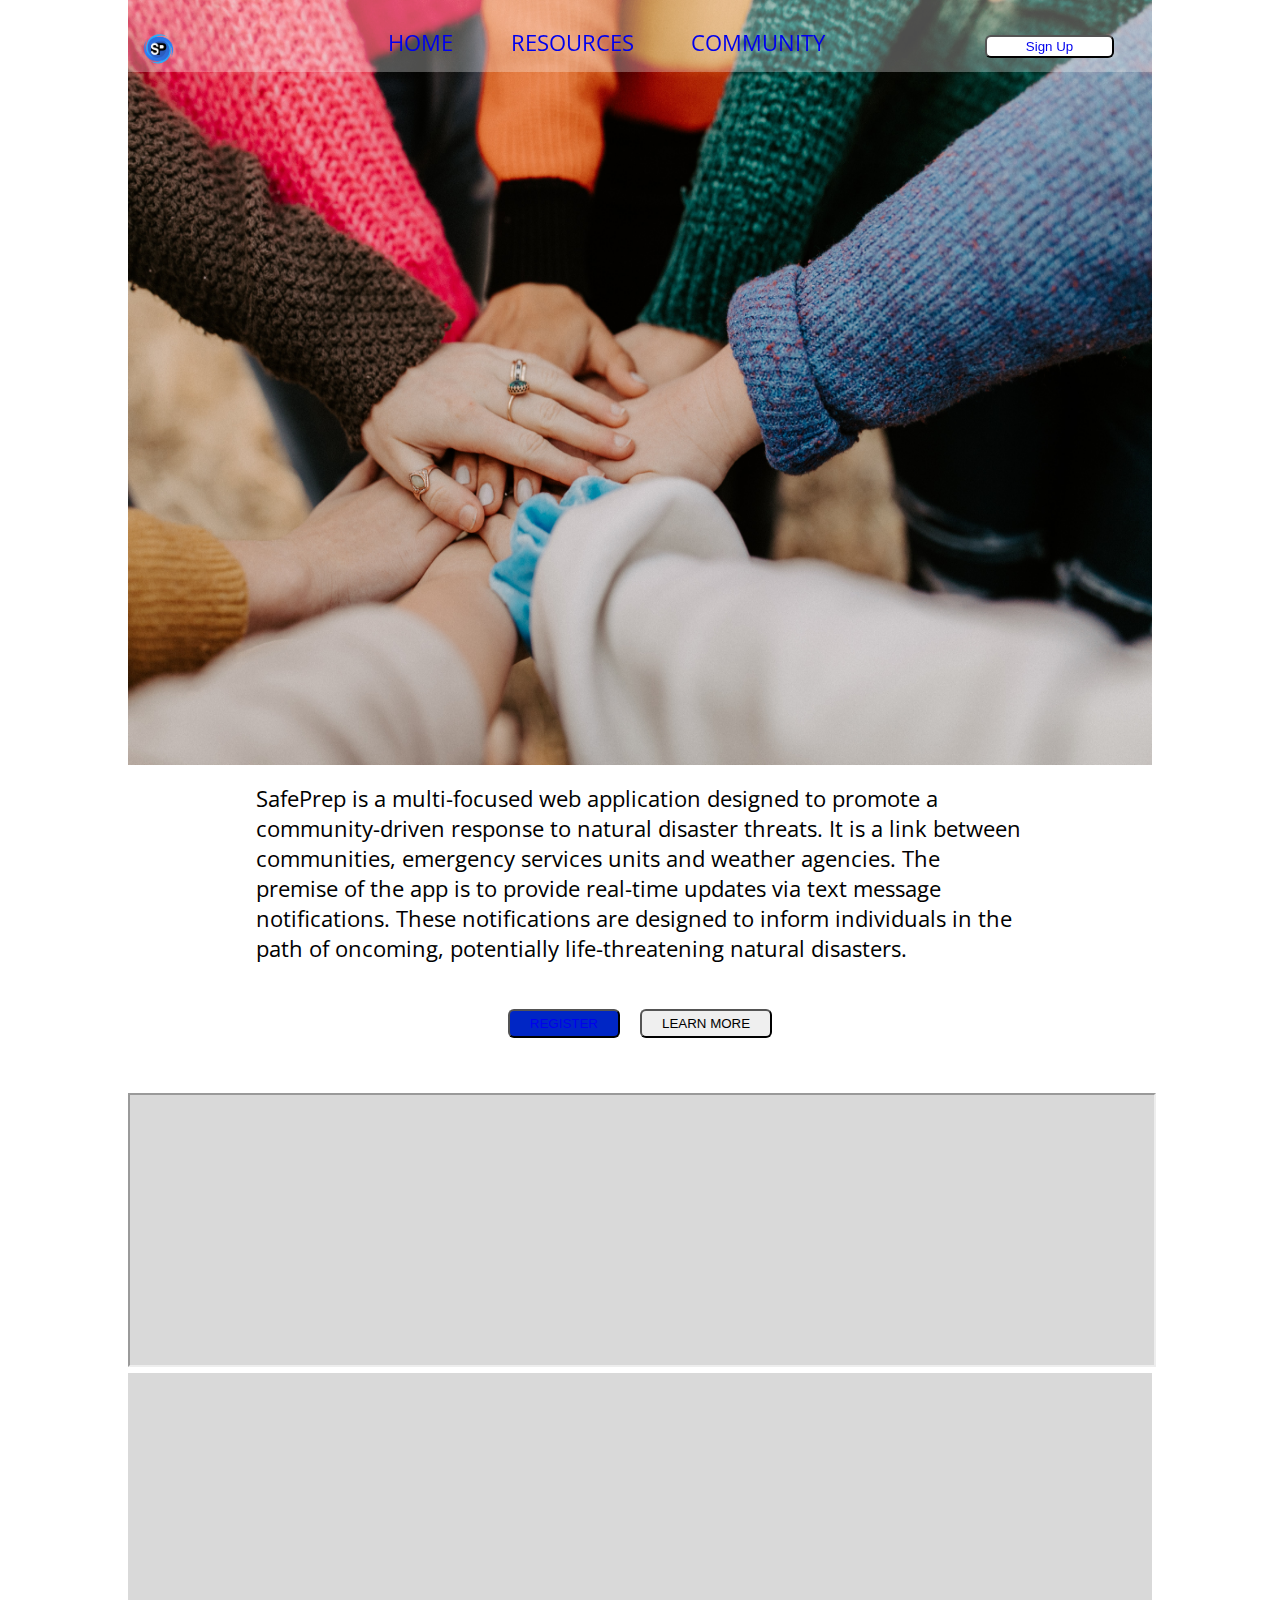
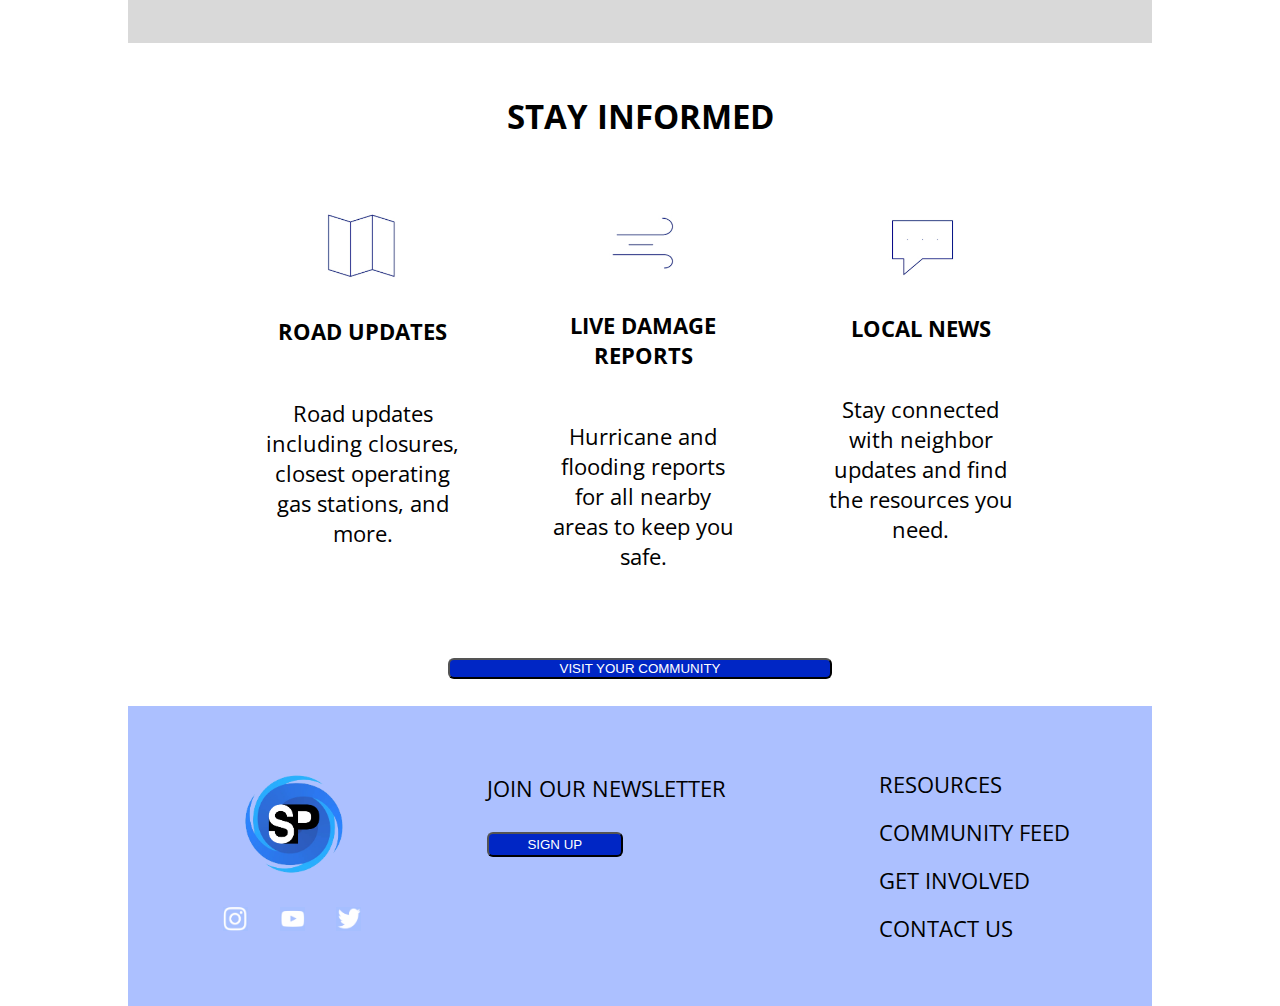
<file: SafePrep/index.html>
<!doctype html>
<html lang="en">
<head>
    <link href='https://fonts.googleapis.com/css?family=Open Sans Condensed:300' rel='stylesheet'>
    <style>
        body {
            font-family: 'Open Sans Condensed',sans-serif;font-size: 22px;
        }
    </style>
    <meta charset="UTF-8">
    <meta name="viewport"
          content="width=device-width, user-scalable=no, initial-scale=1.0, maximum-scale=1.0, minimum-scale=1.0">
    <meta http-equiv="X-UA-Compatible" content="ie=edge">
    <link rel="stylesheet" href="./public/css/styles.css">
    <title>Homepage</title>
</head>
<body>
    <header>
        <nav>
            <img src="./public/images/logo.png" alt="Safe Prep Logo">
            <div class="header-box1">
                <ul>
                    <li>
                        <a href="#">HOME</a>
                    </li>
                    <li>
                        <a href="./resources.html">RESOURCES</a>
                    </li>
                    <li>
                        <a href="./community.html">COMMUNITY</a>
                    </li>
                </ul>
            </div>

            <div class="header-box2">
                <button class="login-button">
                    <a href="./sign-up.html">Sign Up</a>
                </button>
            </div>
        </nav>
    </header>
<main>

    <!-- IMAGE -->
    <img class="top-image" src="./public/images/top-image.jpg" alt="community hands">

    <p class="intro"> <!-- NEEDS TO WRAP -->

        SafePrep is a multi-focused web application designed to promote a
        community-driven response to natural disaster threats.
        It is a link between communities, emergency services units and weather agencies.
        The premise of the app is to provide real-time updates via text message notifications.
        These notifications are designed to inform individuals in the path of oncoming,
        potentially life-threatening natural disasters.
    </p>

    <div class="register-box">
        <button class="register-button">
            <a href="./sign-up.html">REGISTER</a>
        </button>
        <button> LEARN MORE </button>
    </div>

    <div class="weather-api">

        <iframe id="nhc1"  src="https://www.nhc.noaa.gov/widgets/nhc_widget.shtml"></iframe>

        <iframe
                src="https://embed.windy.com/embed2.html?lat=25.812&lon=-80.232&detailLat=25.812&detailLon=-80.232&width=650&height=450&zoom=5&level=surface&overlay=wind&product=ecmwf&menu=&message=&marker=&calendar=now&pressure=&type=map&location=coordinates&detail=&metricWind=default&metricTemp=default&radarRange=-1"
                frameborder="0"></iframe>

    </div>

    <h2 class="section-header">STAY INFORMED</h2>
    <section>
        <div class="section-box1">
            <img id="roadimg" src="./public/images/road.png" alt="road icon">
            <h4>ROAD UPDATES</h4>
            <p>
                Road updates including closures,
                closest operating gas stations,
                and more.
            </p>
        </div>
        <div class="section-box2">
            <img id="windimg" src="./public/images/wind.png" alt="road icon">
            <!--IMAGE-->
            <h4>LIVE DAMAGE REPORTS</h4>
            <p>
                Hurricane and flooding reports
                for all nearby
                areas to keep you safe.
            </p>
        </div>
        <div class="section-box3">
            <img id="chatimg" src="./public/images/chat.png" alt="road icon">
            <!--IMAGE-->
            <h4>LOCAL NEWS</h4>
            <p>
                Stay connected with neighbor
                updates and find the resources you need.
            </p>
        </div>
        <!-- DISPLAY FLEX DIRECTION COLUMN SELF ALIGN END -->
    </section>
    <button class="community-button">VISIT YOUR COMMUNITY</button>

</main>

<footer>
    <div class="footer-box1">
        <div class="logobox-1">
        <img src="./public/images/logo.png" alt="Safe Prep Logo">
        </div>
        <div class="logobox-2">
            <img src="./public/images/instagram.png" alt="instagram logo">
            <img src="./public/images/youtube.png" alt="youtube logo">
            <img src="./public/images/twitter.png" alt="twitter logo">

        </div>
    </div>
    <div class="footer-box2">
        <p>JOIN OUR NEWSLETTER</p>
        <button class="footer-button">SIGN UP</button>
    </div>
    <div class="footer-box3">
        <ul>
            <li>
                RESOURCES
            </li>
            <li>
                COMMUNITY FEED
            </li>
            <li>
                GET INVOLVED
            </li>
            <li>
                CONTACT US
            </li>
        </ul>
    </div>

</footer>


</body>
</html>
</file>
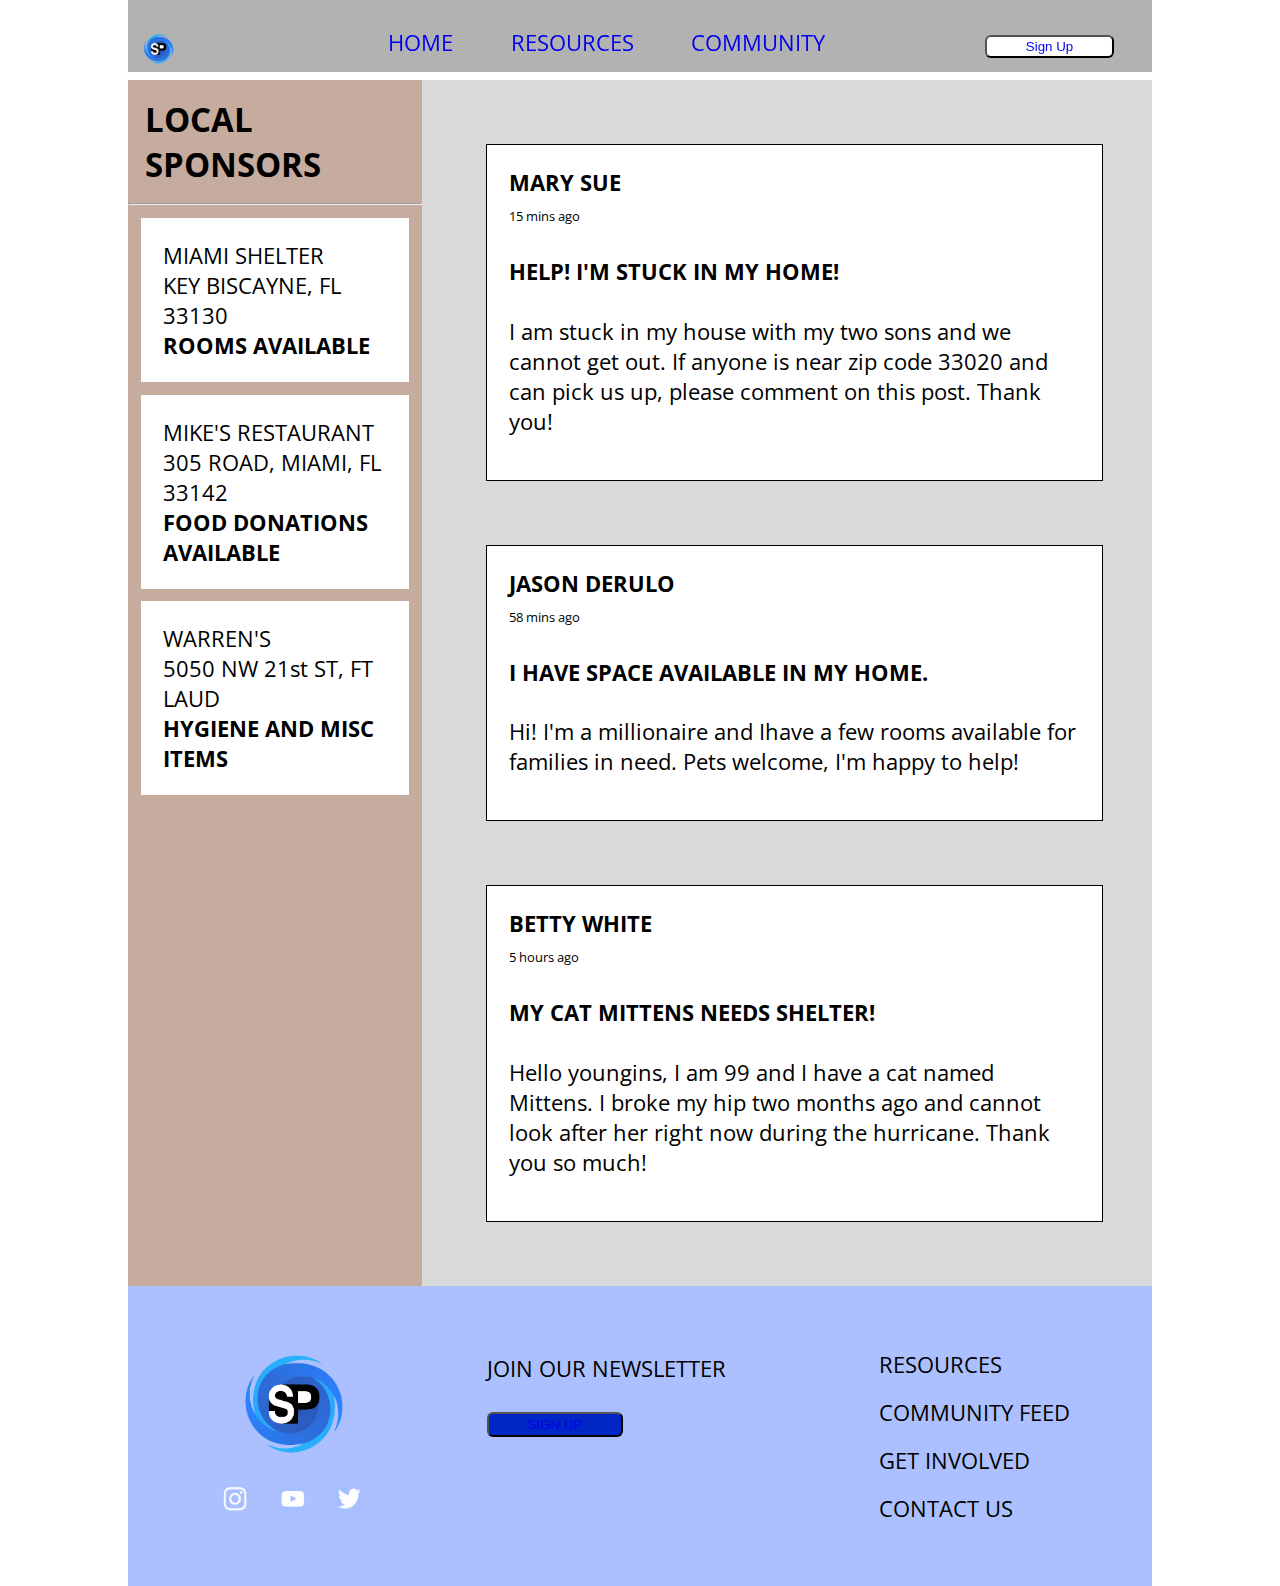
<file: SafePrep/community.html>
<!DOCTYPE html>
<html lang="en">
<head>
    <link href='https://fonts.googleapis.com/css?family=Open Sans Condensed:300' rel='stylesheet'>
    <style>
        body {
            font-family: 'Open Sans Condensed',sans-serif;font-size: 22px;
        }
    </style>
    <meta charset="UTF-8">
    <meta name="viewport"
          content="width=device-width, user-scalable=no, initial-scale=1.0, maximum-scale=1.0, minimum-scale=1.0">
    <meta http-equiv="X-UA-Compatible" content="ie=edge">
    <link rel="stylesheet" href="./public/css/styles.css">
    <title>Community</title>
</head>
<body>
<header class ='community-header'>
    <nav>
        <img src="./public/images/logo.png" alt="Safe Prep Logo">
        <div class="header-box1">
            <ul>
                <li>
                    <a href="./index.html">HOME</a>
                </li>
                <li>
                    <a href="./resources.html">RESOURCES</a>
                </li>
                <li>
                    <a href="./community.html">COMMUNITY</a>
                </li>
            </ul>
        </div>

        <div class="header-box2">
            <button class="login-button">
                <a href="./sign-up.html">Sign Up</a>
            </button>
        </div>
    </nav>
</header>
<main>
    <div class="main-wrapper">
        <div class="container1">
            <h2>LOCAL SPONSORS</h2>
            <hr>
            <div class="sidebar-card1">
                MIAMI SHELTER<br>
                KEY BISCAYNE, FL 33130<br>
                <b>ROOMS AVAILABLE</b>
            </div>

            <div class="sidebar-card2">
                MIKE'S RESTAURANT<br>
                305 ROAD, MIAMI, FL 33142<br>
                <b>FOOD DONATIONS AVAILABLE</b>

            </div>

            <div class="sidebar-card3">
                WARREN'S<br>
                5050 NW 21st ST, FT LAUD<br>
                <b>HYGIENE AND MISC ITEMS</b>
            </div>
        </div>

        <div class="container2">
            <div class="card1">
                <h4 class="commpost">MARY SUE</h4>
                <span class="time">15 mins ago </span>

                <h4>HELP! I'M STUCK IN MY HOME!</h4>

                <p>
                    I am stuck in my house with my two sons and we cannot get out.
                    If anyone is near zip code 33020 and can pick us up, please comment
                    on this post. Thank you!
                </p>

            </div>
            <div class="card2">
                <h4 class="commpost">JASON DERULO</h4>
                <span class="time">58 mins ago </span>

                <h4>I HAVE SPACE AVAILABLE IN MY HOME.</h4>

                <p>
                    Hi! I'm a millionaire and Ihave a few rooms
                    available for families in need. Pets welcome, I'm
                    happy to help!
                </p>

            </div>

            <div class="card3">

                <h4 class="commpost">BETTY WHITE</h4>
                <span class="time">5 hours ago</span>

                <h4>MY CAT MITTENS NEEDS SHELTER!</h4>

                <p>
                    Hello youngins, I am 99 and I have a cat named Mittens.
                    I broke my hip two months ago and cannot look after her
                    right now during the hurricane. Thank you so much!
                </p>
                <!-- Image -->

            </div>

        </div>
    </div>

</main>
<footer>
    <div class="footer-box1">
        <div class="logobox-1">
            <img src="./public/images/logo.png" alt="Safe Prep Logo">
        </div>
        <div class="logobox-2">
            <img src="./public/images/instagram.png" alt="instagram logo">
            <img src="./public/images/youtube.png" alt="youtube logo">
            <img src="./public/images/twitter.png" alt="twitter logo">

        </div>
    </div>
    <div class="footer-box2">
        <p>JOIN OUR NEWSLETTER</p>
        <button class="footer-button">
            <a href="./sign-up.html"> SIGN UP</a>
        </button>
    </div>
    <div class="footer-box3">
        <ul>
            <li>
                RESOURCES
            </li>
            <li>
                COMMUNITY FEED
            </li>
            <li>
                GET INVOLVED
            </li>
            <li>
                CONTACT US
            </li>
        </ul>
    </div>

</footer>


</body>
</html>
</file>
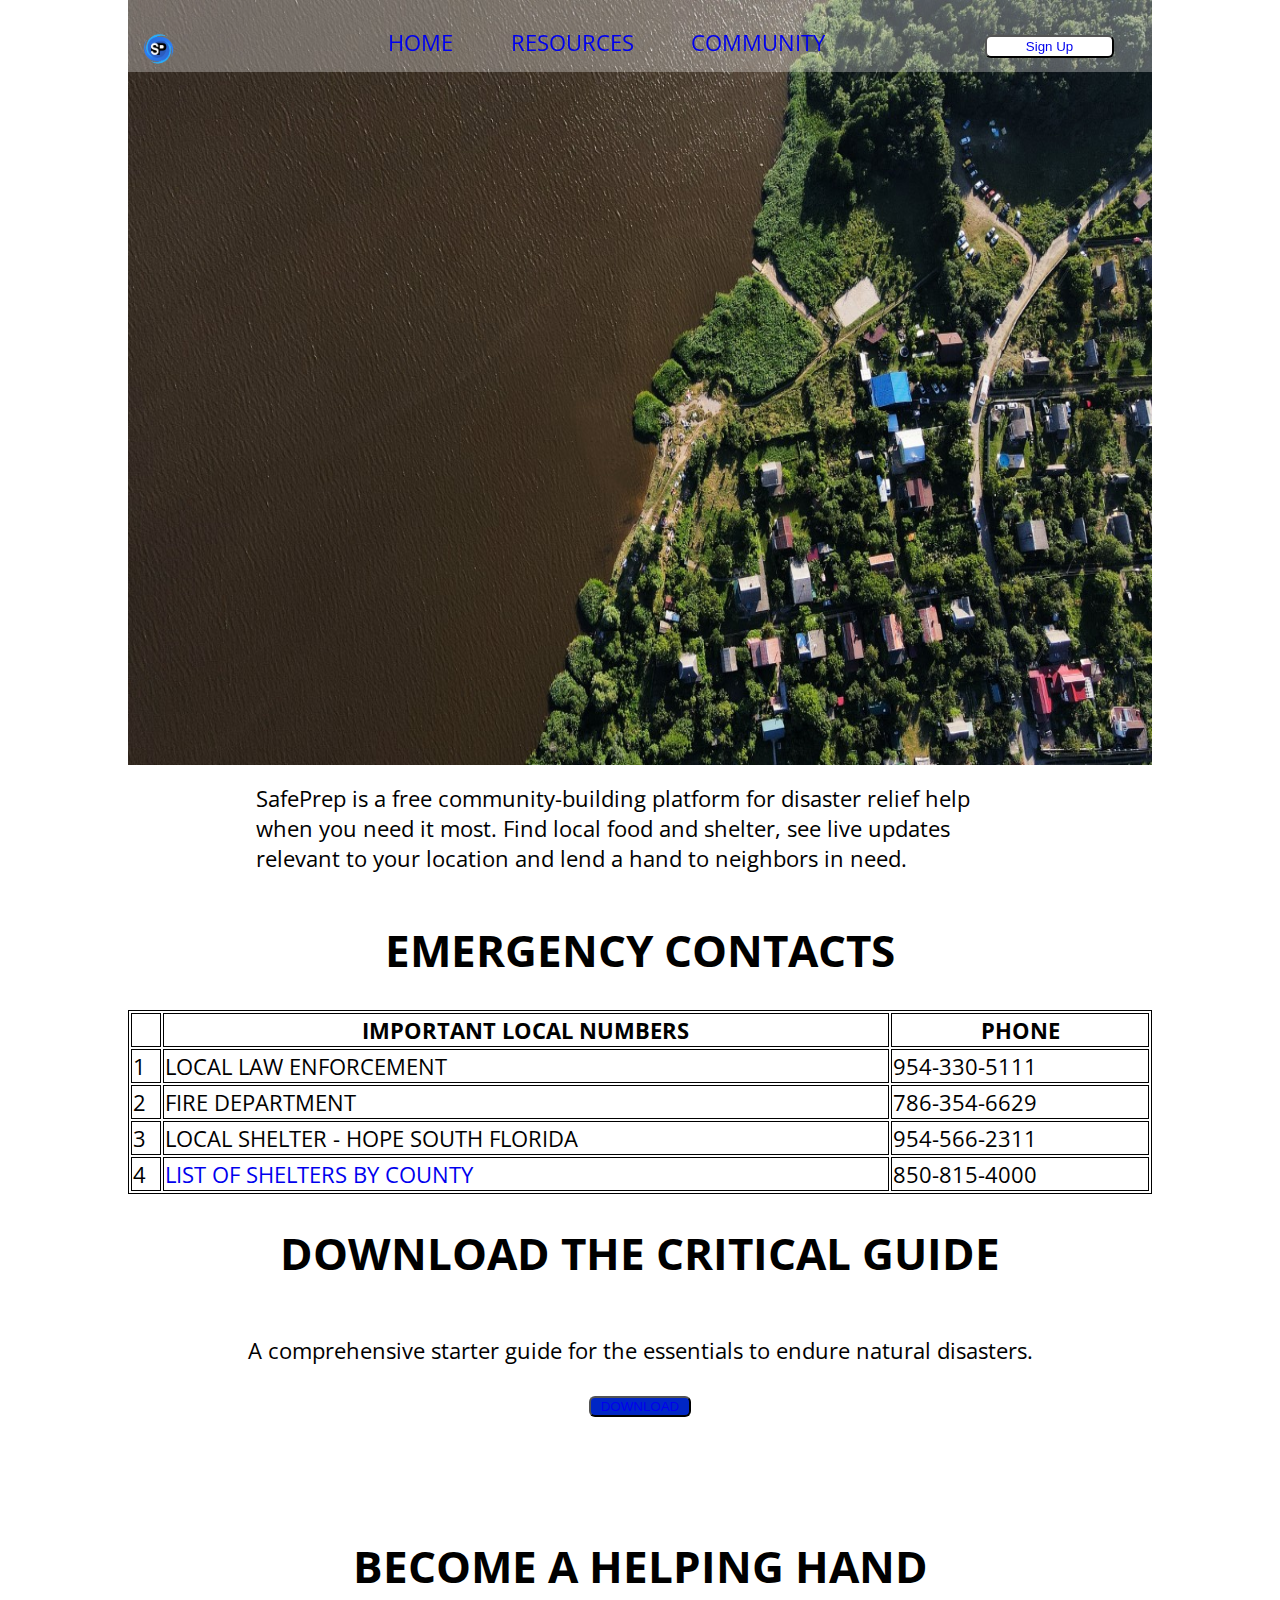
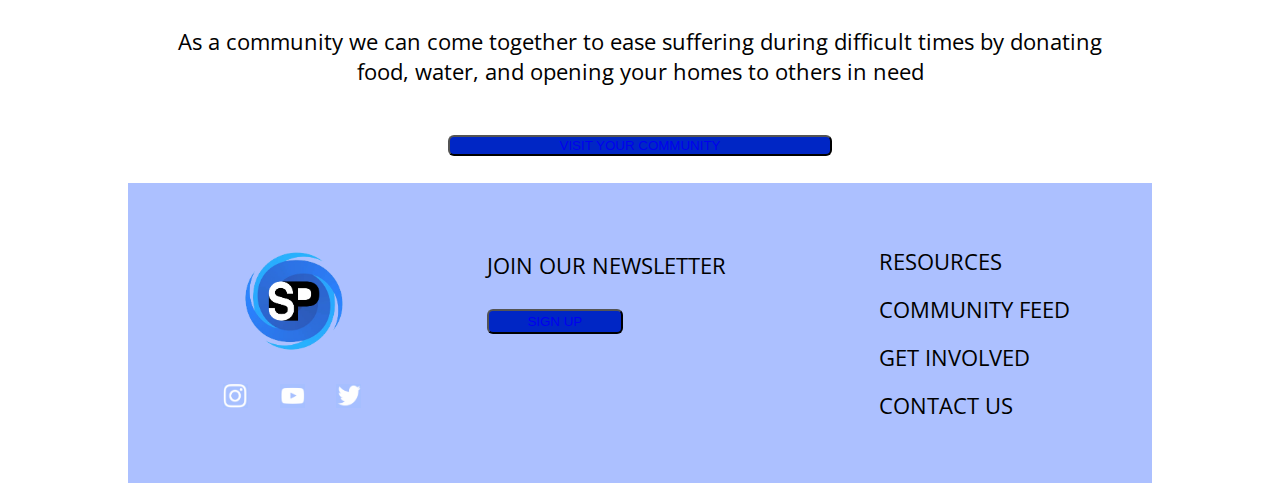
<file: SafePrep/resources.html>
<!DOCTYPE html>
<html lang="en">
<head>
  <link href='https://fonts.googleapis.com/css?family=Open Sans Condensed:300' rel='stylesheet'>
  <style>
    body {
      font-family: 'Open Sans Condensed',sans-serif;font-size: 22px;
    }
  </style>
  <meta charset="UTF-8">
  <meta name="viewport"
        content="width=device-width, user-scalable=no, initial-scale=1.0, maximum-scale=1.0, minimum-scale=1.0">
  <meta http-equiv="X-UA-Compatible" content="ie=edge">
  <link rel="stylesheet" href="./public/css/styles.css">
  <title>Resources</title>
</head>
<body>
<header>
  <nav>
    <img src="./public/images/logo.png" alt="Safe Prep Logo">
    <div class="header-box1">
      <ul>
        <li>
          <a href="./index.html">HOME</a>
        </li>
        <li>
          <a href="./resources.html">RESOURCES</a>
        </li>
        <li>
          <a href="./community.html">COMMUNITY</a>
        </li>
      </ul>
    </div>

    <div class="header-box2">
      <button class="login-button">
        <a href="./sign-up.html">Sign Up</a>
      </button>
    </div>
  </nav>
</header>
<main>

  <!-- IMAGE -->
  <img class="top-image" src="./public/images/resourcesimg.jpg" alt="community hands">

  <p class="intro"> <!-- NEEDS TO WRAP -->

    SafePrep is a free community-building platform for disaster
    relief help when you need it most. Find local food and shelter,
    see live updates relevant to your location and lend a hand
    to neighbors in need.

  </p>

  <h1 class="emergency-contacts">EMERGENCY CONTACTS</h1>
  <table>
    <tr>
      <th> </th>
      <th>IMPORTANT LOCAL NUMBERS</th>
      <th>PHONE</th>
    </tr>
    <tr>
      <td>1</td>
      <td>LOCAL LAW ENFORCEMENT</td>
      <td>954-330-5111</td>
    </tr>
    <tr>
      <td>2</td>
      <td>FIRE DEPARTMENT</td>
      <td>786-354-6629</td>
    </tr>
    <tr>
      <td>3</td>
      <td>LOCAL SHELTER - HOPE SOUTH FLORIDA</td>
      <td>954-566-2311</td>
    </tr>
    <tr>
      <td>4</td>
      <td><a href="https://www.floridadisaster.org/planprepare/shelters/">LIST OF SHELTERS BY COUNTY</a></td>
      <td>850-815-4000</td>
    </tr>
  </table>



  <h1 class="emergency-contacts">
    DOWNLOAD THE CRITICAL GUIDE
  </h1>





  <div class="guide-box">
    <p>A comprehensive starter guide for the essentials to endure natural disasters.</p>
    <button class="download-button">
      <a href="./public/Survival_Guide.pdf">DOWNLOAD</a>
    </button>
    <br>
    <br>
    <br>
    <br>
  <h1 class="emergency-contacts">BECOME A HELPING HAND</h1>
  <p>As a community we can come together to ease suffering during difficult times by donating <br>
    food, water, and opening
  your homes to others in need</p>
  </div>





  <button class="community-button">
    <a href="community.html">
    VISIT YOUR COMMUNITY
    </a>
  </button>

</main>

<footer>
  <div class="footer-box1">
    <div class="logobox-1">
      <img src="./public/images/logo.png" alt="Safe Prep Logo">
    </div>
    <div class="logobox-2">
      <img src="./public/images/instagram.png" alt="instagram logo">
      <img src="./public/images/youtube.png" alt="youtube logo">
      <img src="./public/images/twitter.png" alt="twitter logo">

    </div>
  </div>
  <div class="footer-box2">
    <p>JOIN OUR NEWSLETTER</p>
    <button class="footer-button">
      <a href="./sign-up.html"> SIGN UP</a>
    </button>
  </div>
  <div class="footer-box3">
    <ul>
      <li>
        RESOURCES
      </li>
      <li>
        COMMUNITY FEED
      </li>
      <li>
        GET INVOLVED
      </li>
      <li>
        CONTACT US
      </li>
    </ul>
  </div>

</footer>


</body>
</html>
</file>
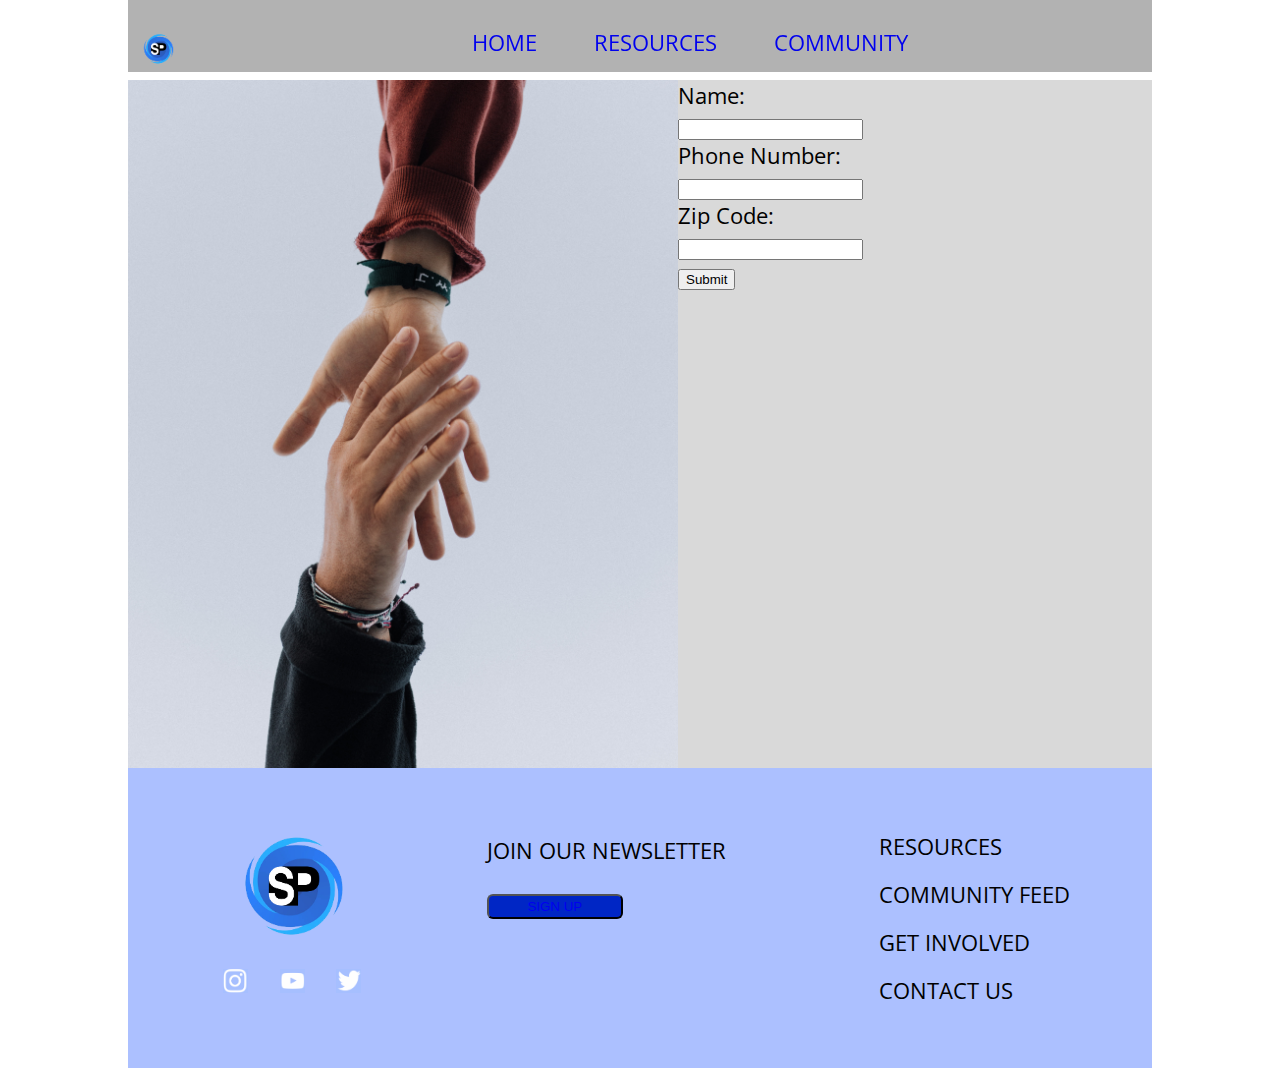
<file: SafePrep/sign-up.html>
<!doctype html>
<html lang="en">
<head>
    <link href='https://fonts.googleapis.com/css?family=Open Sans Condensed:300' rel='stylesheet'>
    <style>
        body {
            font-family: 'Open Sans Condensed',sans-serif;font-size: 22px;
        }
    </style>
    <meta charset="UTF-8">
    <meta name="viewport"
          content="width=device-width, user-scalable=no, initial-scale=1.0, maximum-scale=1.0, minimum-scale=1.0">
    <meta http-equiv="X-UA-Compatible" content="ie=edge">
    <link rel="stylesheet" href="./public/css/styles.css">
    <title>Homepage</title>
</head>
<body>
<header class="community-header">
    <nav>
        <img src="./public/images/logo.png" alt="Safe Prep Logo">
        <div class="header-box1">
            <ul>
                <li>
                    <a href="./index.html">HOME</a>
                </li>
                <li>
                    <a href="./resources.html">RESOURCES</a>
                </li>
                <li>
                    <a href="./community.html">COMMUNITY</a>
                </li>
            </ul>
        </div>

    </nav>
</header>
<main>
<div class="main-wrapper">
    <img class="hands-img" src="./public/images/hands.jpg" alt="hands">
<br>
    <form>
        Name:<br>
        <input type="text" name="name">
        <br>
        Phone Number:<br> <input type="text" name="phone">
        <br>
        Zip Code: <br>
        <input type="text" name="zip">
        <br>

    <button>Submit</button>
    </form>
</div>

</main>

<footer>
    <div class="footer-box1">
        <div class="logobox-1">
            <img src="./public/images/logo.png" alt="Safe Prep Logo">
        </div>
        <div class="logobox-2">
            <img src="./public/images/instagram.png" alt="instagram logo">
            <img src="./public/images/youtube.png" alt="youtube logo">
            <img src="./public/images/twitter.png" alt="twitter logo">

        </div>
    </div>
    <div class="footer-box2">
        <p>JOIN OUR NEWSLETTER</p>
        <button class="footer-button">
            <a href="./sign-up.html"> SIGN UP</a>
        </button>
    </div>
    <div class="footer-box3">
        <ul>
            <li>
                RESOURCES
            </li>
            <li>
                COMMUNITY FEED
            </li>
            <li>
                GET INVOLVED
            </li>
            <li>
                CONTACT US
            </li>
        </ul>
    </div>

</footer>


</body>
</html>
</file>
<file: SafePrep/public/css/styles.css>
body {
    width: 80%;
    margin: 0 auto;
}


header {

    color: white;
    min-height: 50px;
    background-color:rgba(255,255,255,0.3);
    /* OPACITY */
    position: fixed;
    top: 0;
    width: 80%;


}

nav {
    display: flex;
    flex-direction: row;
    justify-content: space-between;
    padding-top: 3vh;
    height: 5vh;
}

.header-box1 {
  margin: 0 auto;

}


.login-button {
    margin-right: 3vw;
    padding: 0.2vh 3vw;
    background: white;
    color: cornflowerblue;
    border-radius: 6px;
}

ul {
    list-style: none; /* Remove list bullets */
    margin: 0;
}


header li {
    display: inline;
    list-style: none; /* removes bullets */
    margin: 2vw;
}


a {
    text-decoration: none;
}

a:visited {
    color: inherit;
}

a:hover {
    color: darkturquoise;
}


.top-image {
    float: top;
    height: 85vh;
    align-self: center;
    width: 100%;
}

main {
    display: flex;
    flex-direction: column;
    background-color: white;
    margin: 0 auto;
}
.intro {
    margin: 2vh 10vw;
}

.register-box {
    display: flex;
    flex-direction: row;
    justify-content: center;
    margin: 2vh 5vw 5vh 5vw;
}

.register-box button {
    padding: 5px 20px;
    margin: 10px;
    border-radius: 6px;
}

.register-button {
    color: white;
    background: #0026c5;
}


.weather-api iframe  {

    background-color: #d9d9d9;
    height: 30vh;
    width: 80vw;
}

.section-header {
    align-self: center;
    margin-top: 5vh;
}

section {
    display: flex;
    flex-direction: row;
    justify-content: space-around;
}

#chatimg, #roadimg, #windimg {
    width: 10vh;
}

.section-box1, .section-box2, .section-box3 {
    display: flex;
    flex-direction: column;
    align-items: center;
    text-align: center;
    margin: 3vw;
}

.section-box1 {
    margin-left: 10vw;
}

.section-box3 {
    margin-right: 10vw;
}

.community-button {
    background: #0026c5;
    color: #fff;
    align-self: center;
    width: 30vw;
    /*  ADD DROP SHADOW */
    border-radius: 6px;
    margin: 3vh;
}


footer {
    display: flex;
    padding: 5vh 5vw 5vh 5vw ;
    flex-direction: row;
    justify-content: space-between;
    background-color: #acc0ff;
}

footer img {
    width: 25px;
}

.logobox-1 img{
    width: 200px;
}

.logobox-2 {
    display: flex;
    justify-content: space-evenly;
}

.footer-box3 li {
    margin: 2vh;
}

.footer-button {
    padding: 3px 3vw;
    background: #0026c5;
    color: white;
    border-radius: 6px;
}

/* RESOURCES PAGE */
.emergency-contacts {
    text-align: center;
}

.download-button {
    width: 10%;
    background: #0026c5;
    color: white;
    border-radius: 6px;

}

.guide-box {
    text-align: center;
}

table, th, td{
    border: 1px solid black;
}

/* Communities */

.main-wrapper {
    display: flex;
    flex-direction: row;
    margin-top: 80px;
    width: 100%;

    background: #d9d9d9;
}

.container1 {
    width: 30%;
    background: #c6ac9f;

}

.container1 h2 {
    margin: 0.5em;
}

.container2 {
    width: 70%;
    margin-right: 2em;
    background: #d9d9d9;

}

.card1,.card2,.card3 {
    box-sizing: border-box;
    width: 90%;
    background: #ffffff;
    padding: 1em;
    margin: 5vw ;
    border: 1px solid black;
}

.sidebar-card1, .sidebar-card2,
.sidebar-card3 {
    box-sizing: border-box;
    overflow: hidden;
    padding: 1em;
    background: #ffffff;
    margin: 1vw;

}

.community-header {
    background-color:rgba(0,0,0,0.3);
}

.time {
    margin: 0;
    font-size: small;
}

.commpost {
    margin: 0;
}

.hands-img {
    width: 25em;
}
</file>
